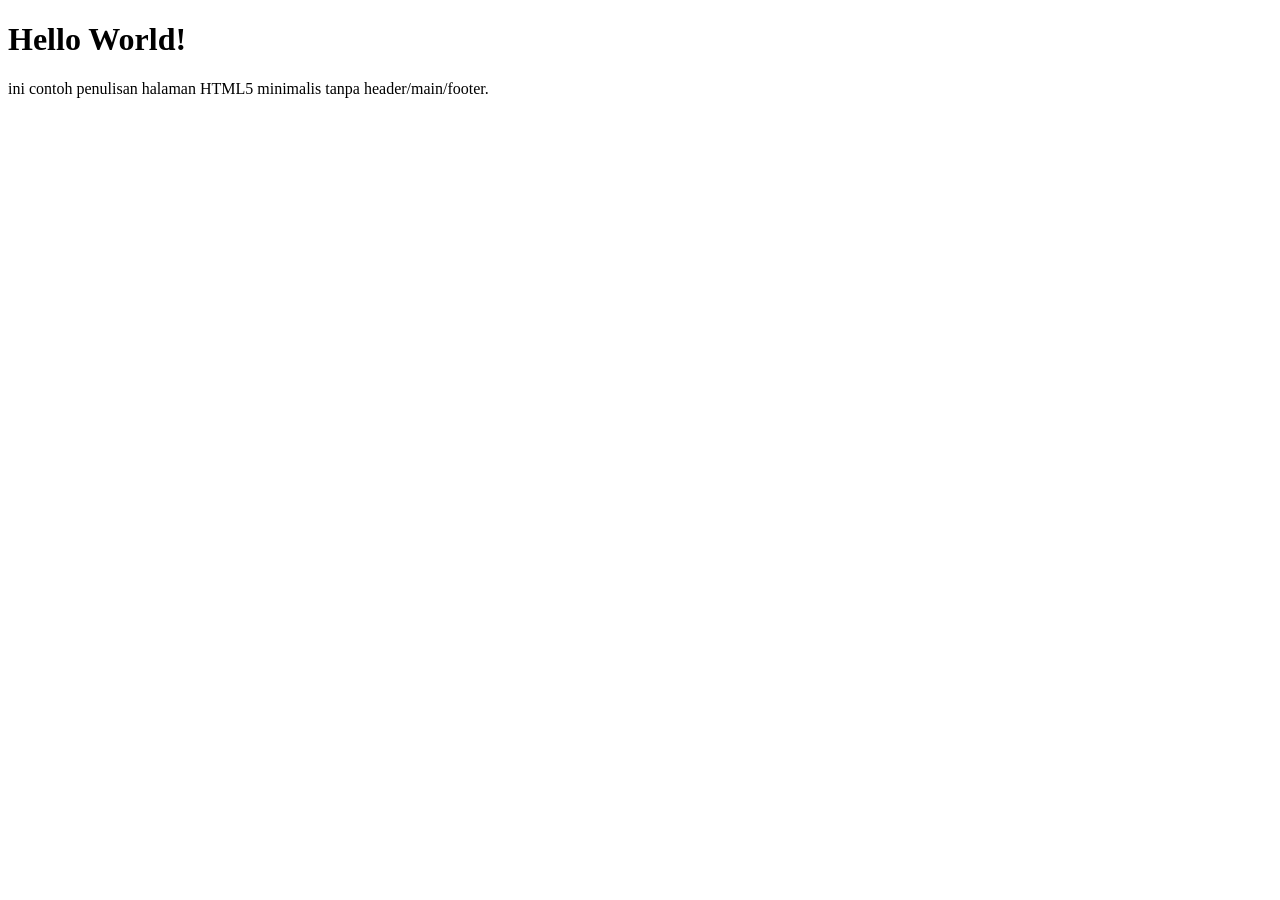
<file: index.html>
<!DOCTYPE html>
<html lang="id">
<head>
  <meta charset="UTF-8">
  <title>Dasar HTML5</title>
</head>
<body>
  <h1>Hello World!</h1>
  <p>ini contoh penulisan halaman HTML5 minimalis tanpa header/main/footer.</p>
</body>
</html>
</file>
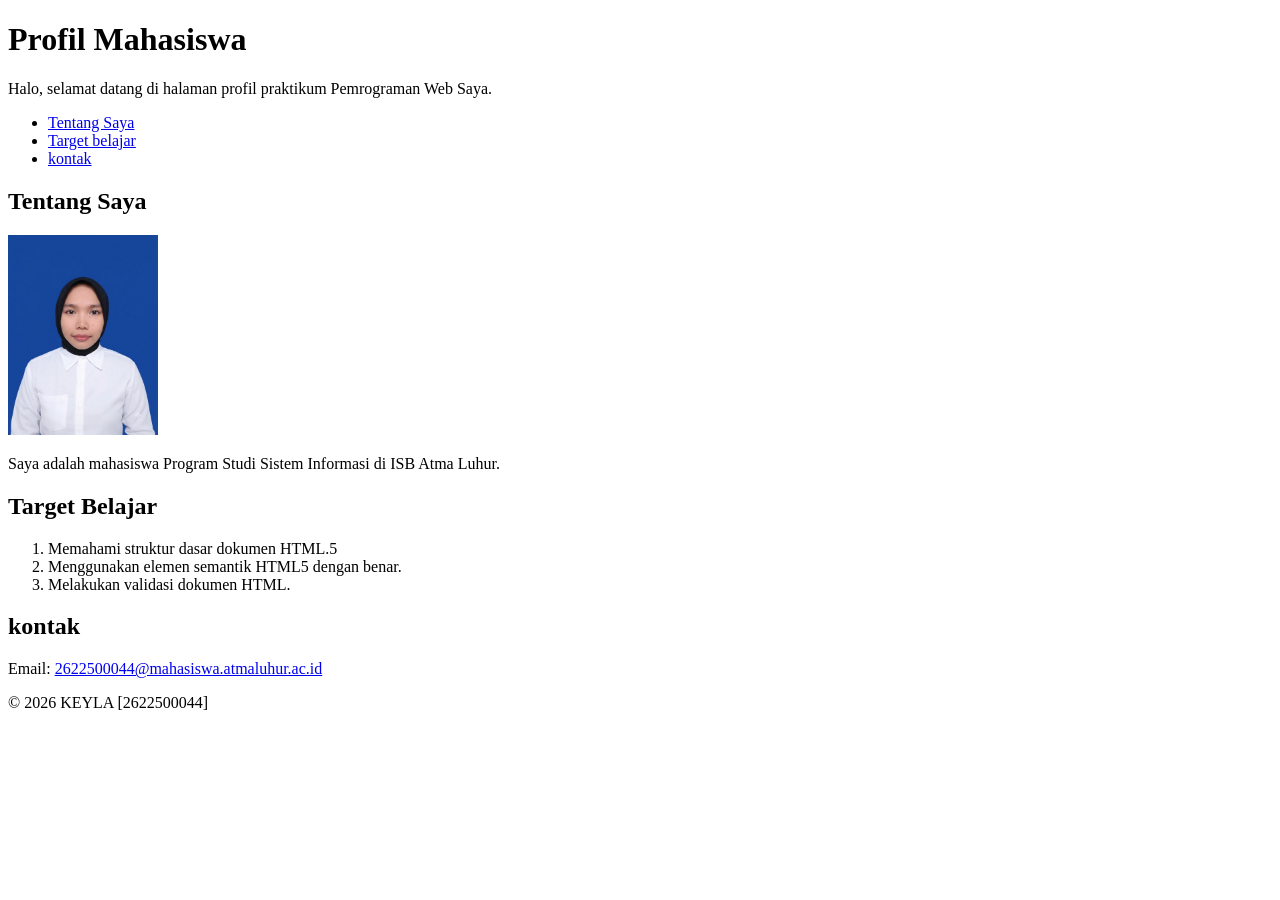
<file: pertemuan-02/index.html>
<!DOCTYPE html>
<html lang="id">
<head>
    <meta charset="UTF-8">
    <meta name="Viewport" content="width=device-with, initial-scale=1.0">
    <title>Profil Mahasiswa</title>
</head>
<body>

    <header>
        <h1>Profil Mahasiswa</h1>
        <p>Halo, selamat datang di halaman profil praktikum Pemrograman Web Saya.</p>
        <nav>
            <ul>
                <li><a href="#tentang">Tentang Saya</a></li>
                <li><a href="#target">Target belajar</a></li>
                <li><a href="#kontak">kontak</a></li>
            </ul>
        </nav>
    </header>

    <main>
        <section id="tentang">
            <h2>Tentang Saya</h2>
            <img src="img/foto-profil.jpg" alt="Foto Profil Mahasiswa" width="150">
            <p>Saya adalah mahasiswa Program Studi Sistem Informasi di ISB Atma Luhur.</p>
        </section>

        <section id="target">
            <h2>Target Belajar</h2>
            <ol>
                <li>Memahami struktur dasar dokumen HTML.5</li>
                <li>Menggunakan elemen semantik HTML5 dengan benar.</li>
                <li>Melakukan validasi dokumen HTML.</li>
            </ol>
        </section>

        <section id="kontak">
            <h2>kontak</h2>
            <p>Email: <a href="mailto:2622500044@mahasiswa.atmaluhur.ac.id">2622500044@mahasiswa.atmaluhur.ac.id</a></p>
        </section>
    </main>

    <footer>
        <p>&copy; 2026 KEYLA [2622500044]</p>
    </footer>

</body>
</html>
</file>
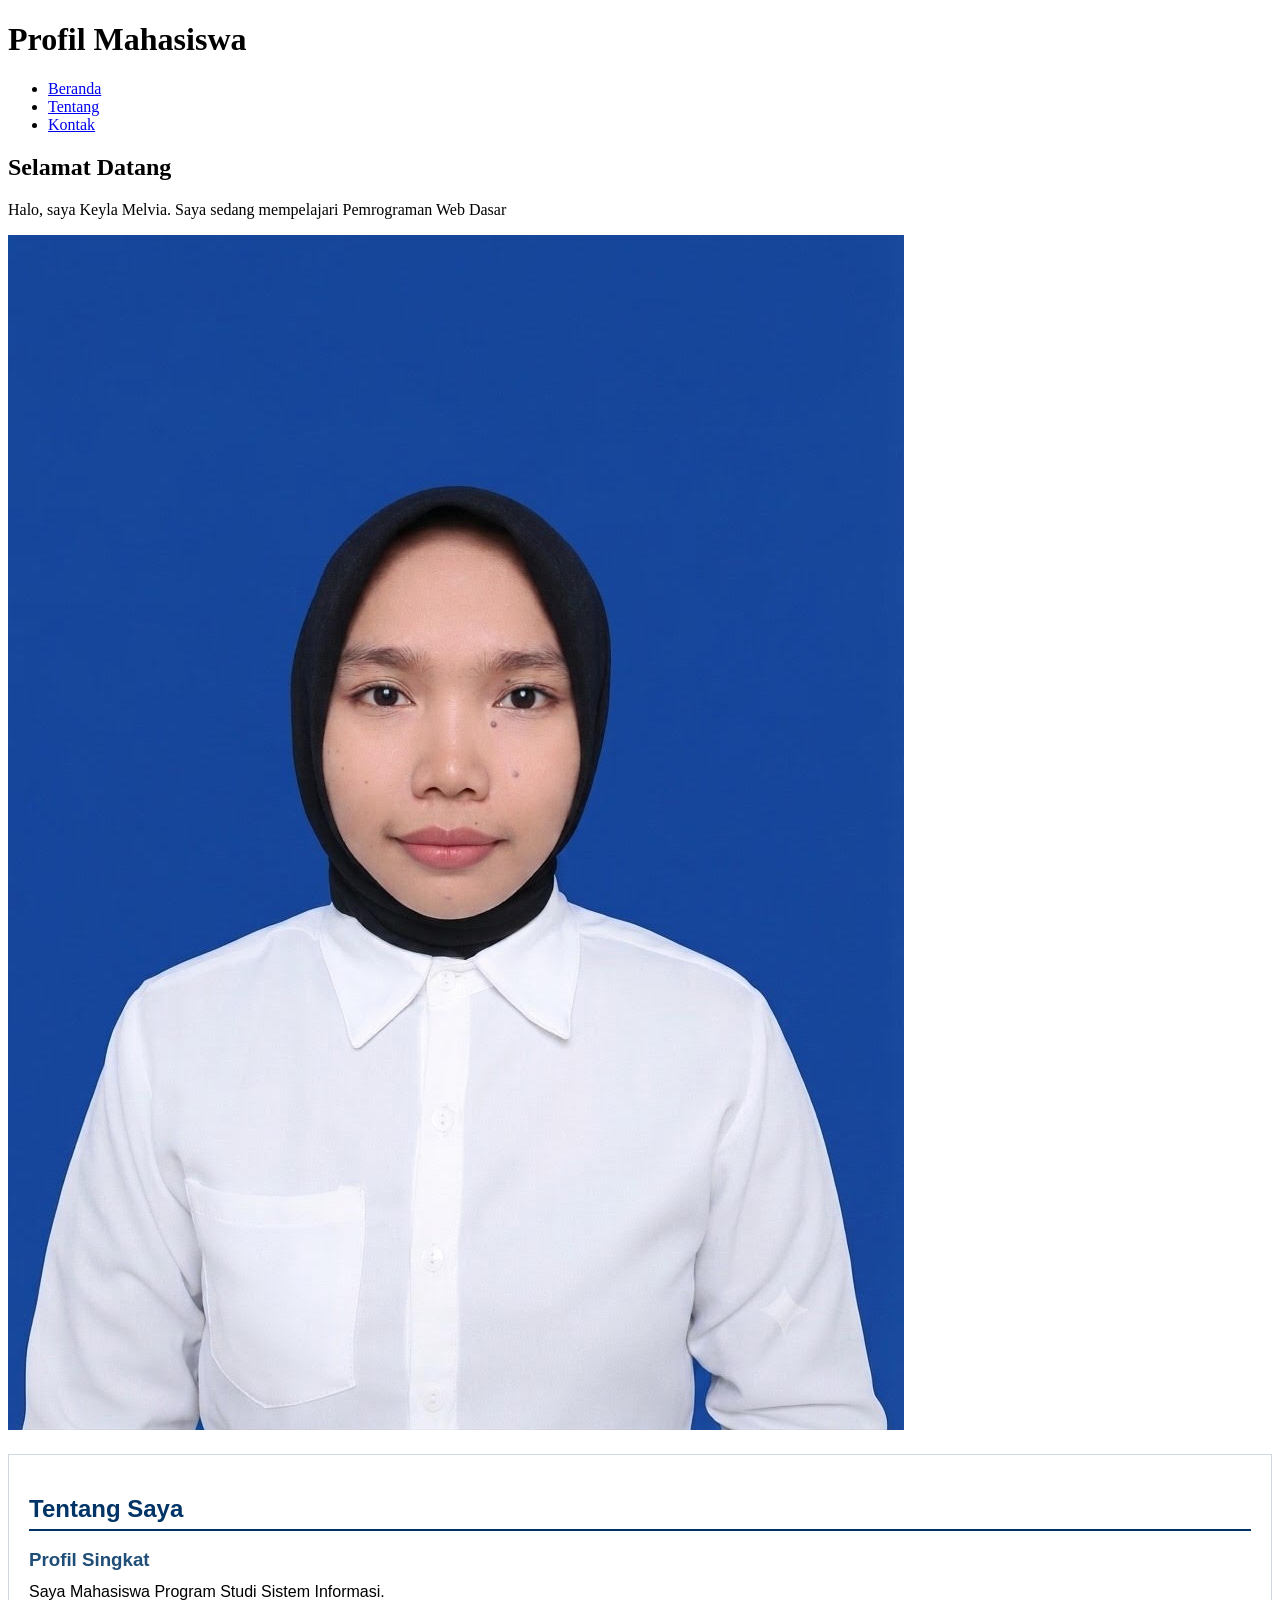
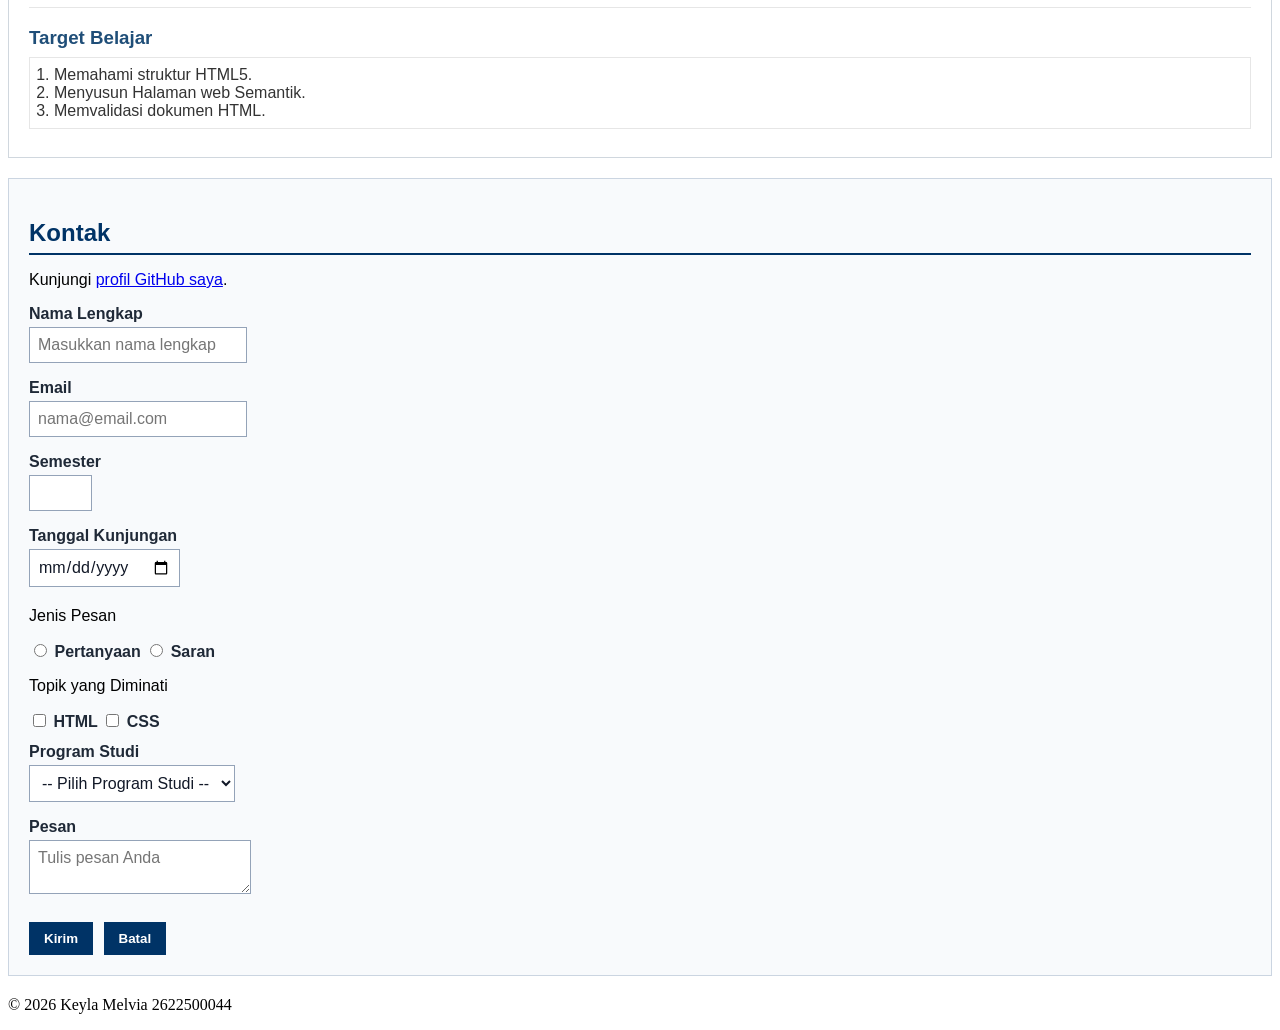
<file: pertemuan-03/index.html>
<!doctype html>
<html lang="id">
  <head>
    <meta charset="UTF-8" />
    <meta name="viewport" content="width=device-width, initial-scale=1.0" />
    <title>Profil Mahasiswa</title>
    <style>
      #about {
        background-color: #ffffff;
        border: 1px solid #d0d7de;
        padding: 20px;
        margin: 20px 0;
        font-family: Arial, sans-serif;
      }
      #about h2 {
        color: #003366;
        border-bottom: 2px solid #003366;
        padding-bottom: 6px;
        margin-bottom: 16px;
      }
      #about h3 {
        color: #1f4e78;
        margin-bottom: 6px;
      }
      #about p {
        margin: 6px 0;
        padding: 6px 0;
        border-bottom: 1px solid #e6e6e6;
      }
      #about ol {
        color: #333333;
        margin: 8px 0;
        padding: 8px 24px;
        border: 1px solid #e6e6e6;
      }

      #contact {
        background-color: #f8fafc;
        border: 1px solid #cbd5e1;
        padding: 20px;
        margin: 20px 0;
        font-family: Arial, sans-serif;
      }
      #contact h2 {
        color: #003366;
        border-bottom: 2px solid #003366;
        padding-bottom: 6px;
        margin-bottom: 16px;
      }
      .form-group {
        margin: 12px 0;
      }
      #contact label {
        color: #1f2937;
        font-weight: bold;
      }
      .input-form {
        background-color: #ffffff;
        color: #111827;
        font-family: Arial, sans-serif;
        font-size: 16px;
        padding: 8px;
        margin: 4px 0;
        border: 1px solid #94a3b8;
      }
      #contact button {
        background-color: #003366;
        color: #ffffff;
        font-weight: bold;
        padding: 8px 14px;
        margin: 8px 6px 0 0;
        border: 1px solid #003366;
      }
    </style>
  </head>
  <body>
    <header>
      <h1>Profil Mahasiswa</h1>
      <nav>
        <ul>
          <li><a href="#Home">Beranda</a></li>
          <li><a href="#about">Tentang</a></li>
          <li><a href="#Contact">Kontak</a></li>
        </ul>
      </nav>
    </header>
    <main>
      <section id="home">
        <h2>Selamat Datang</h2>
        <p>Halo, saya Keyla Melvia. Saya sedang mempelajari Pemrograman Web Dasar</p>
        <img src="img/foto-profil.jpg" alt="Foto Profil" />
      </section>

      <section id="about">
        <h2>Tentang Saya</h2>
        <article>
          <h3>Profil Singkat</h3>
          <p>Saya Mahasiswa Program Studi Sistem Informasi.</p>

          <h3>Target Belajar</h3>
          <ol>
            <li>Memahami struktur HTML5.</li>
            <li>Menyusun Halaman web Semantik.</li>
            <li>Memvalidasi dokumen HTML.</li>
          </ol>
        </article>
      </section>

      <section id="contact">
        <h2>Kontak</h2>
        <p>
          Kunjungi <a href="https://github.com/2622500044keyla">profil GitHub saya</a>.
        </p>
        <form action="index.html" method="get">
          <div class="form-group">
            <label for="nama">Nama Lengkap</label><br />
            <input
              class="input-form"
              type="text"
              id="nama"
              name="nama"
              placeholder="Masukkan nama lengkap"
              minlength="3"
              maxlength="50"
              required
            />
          </div>
          <div class="form-group">
            <label for="email">Email</label><br />
            <input
              class="input-form"
              type="email"
              id="email"
              name="email"
              placeholder="nama@email.com"
              required
            />
          </div>
          <div class="form-group">
            <label for="semester">Semester</label><br />
            <input
              class="input-form"
              type="number"
              id="semester"
              name="semester"
              min="1"
              max="14"
              required
            />
          </div>
          <div class="form-group">
            <label for="tanggal">Tanggal Kunjungan</label><br />
            <input
              class="input-form"
              type="date"
              id="tanggal"
              name="tanggal"
              required
            />
          </div>
          <div class="form-group">
            <p>Jenis Pesan</p>
            <input
              type="radio"
              id="pertanyaan"
              name="jenis_pesan"
              value="pertanyaan"
              required
            />
            <label for="pertanyaan">Pertanyaan</label>
            <input type="radio" id="saran" name="jenis_pesan" value="saran" />
            <label for="saran">Saran</label>
          </div>
          <div class="form-group">
            <p>Topik yang Diminati</p>
            <input type="checkbox" id="minat-html" name="minat" value="HTML" />
            <label for="minat-html">HTML</label>
            <input type="checkbox" id="minat-css" name="minat" value="CSS" />
            <label for="minat-css">CSS</label>
          </div>
          <div class="form-group">
            <label for="prodi">Program Studi</label><br />
            <select class="input-form" id="prodi" name="prodi" required>
              <option value="">-- Pilih Program Studi --</option>
              <option value="SI">Sistem Informasi</option>
              <option value="TI">Teknik Informatika</option>
            </select>
          </div>
          <div class="form-group">
            <label for="pesan">Pesan</label><br />
            <textarea
              class="input-form"
              id="pesan"
              name="pesan"
              maxlength="300"
              placeholder="Tulis pesan Anda"
              required
            ></textarea>
          </div>
          <button type="submit">Kirim</button>
          <button type="reset">Batal</button>
        </form>
      </section>
    </main>
    <footer>
      <p>&copy; 2026 Keyla Melvia 2622500044</p>
    </footer>
  </body>
</html>
</file>
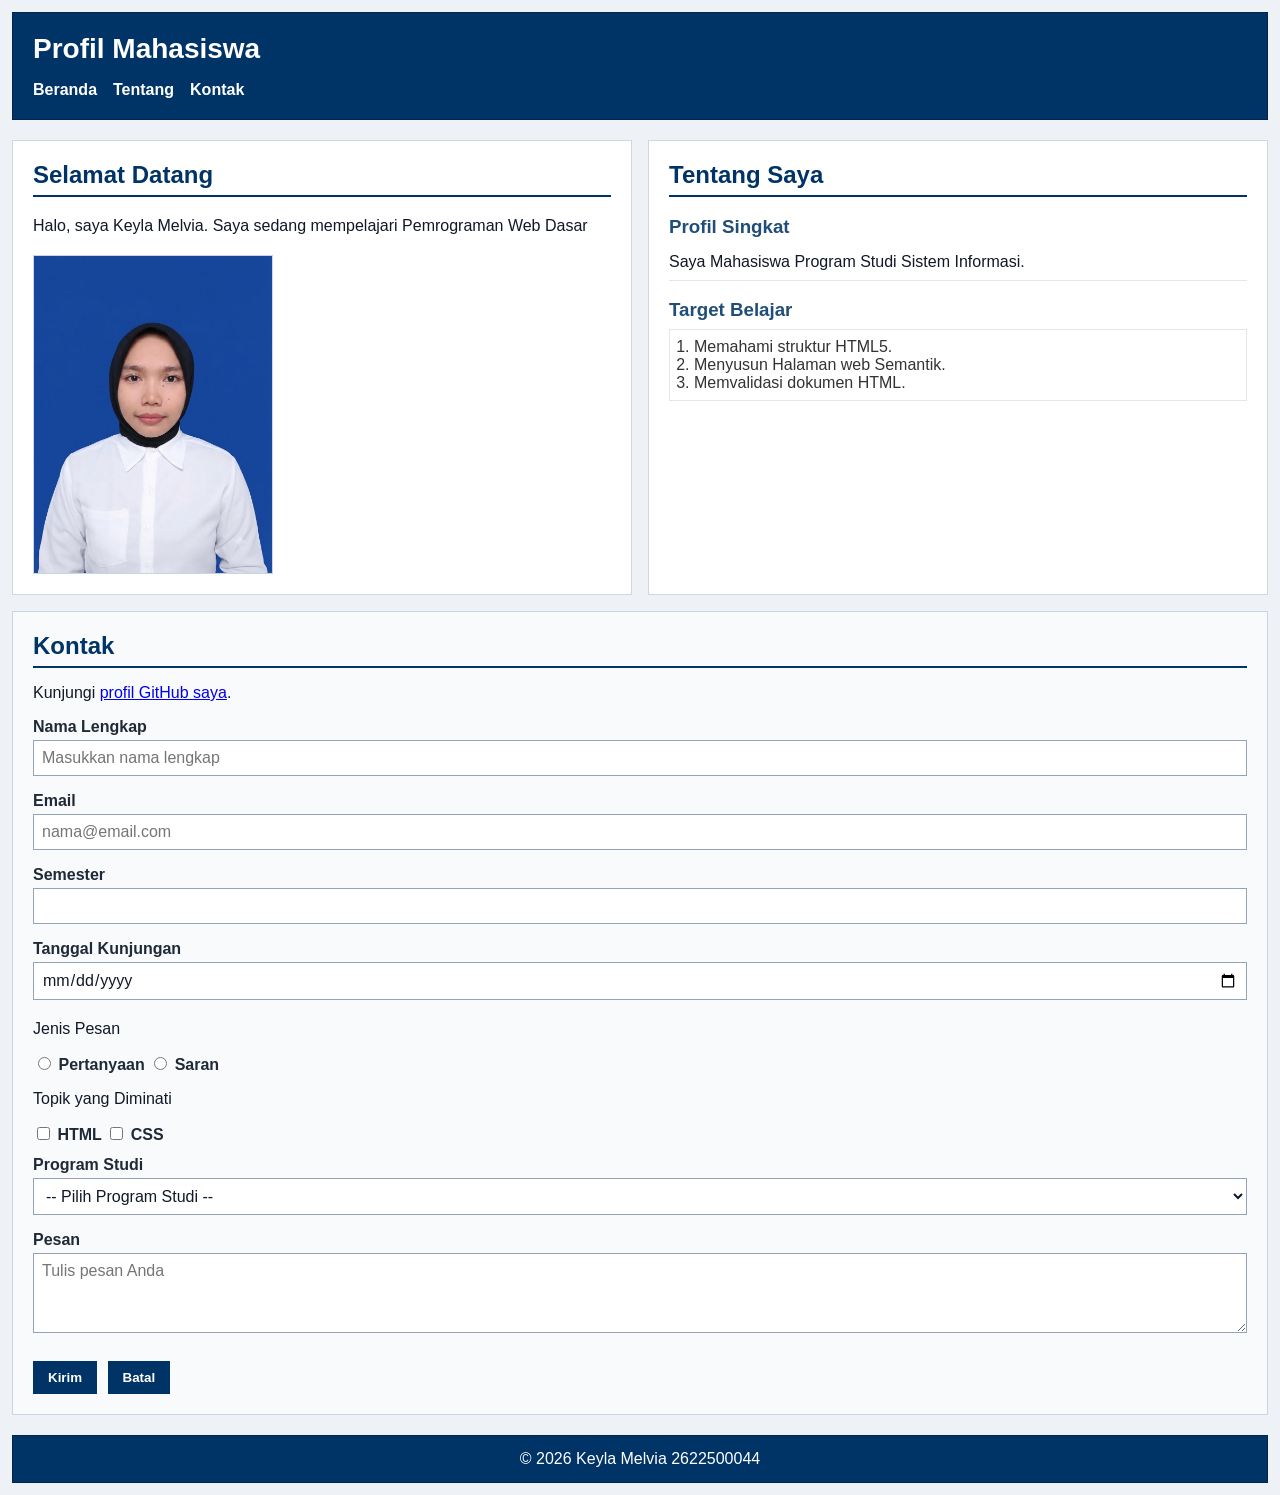
<file: pertemuan-04/index.html>
<!doctype html>
<html lang="id">
  <head>
    <meta charset="UTF-8" />
    <meta name="viewport" content="width=device-width, initial-scale=1.0" />
    <title>Profil Mahasiswa</title>
    <link rel="stylesheet" href="style.css" />
  </head>
  <body>
    <header>
      <h1>Profil Mahasiswa</h1>
      <nav>
        <ul>
          <li><a href="#Home">Beranda</a></li>
          <li><a href="#about">Tentang</a></li>
          <li><a href="#Contact">Kontak</a></li>
        </ul>
      </nav>
    </header>
    <main>
      <section id="home">
        <h2>Selamat Datang</h2>
        <p>Halo, saya Keyla Melvia. Saya sedang mempelajari Pemrograman Web Dasar</p>
        <img src="img/foto-profil.jpg" alt="Foto Profil" />
      </section>

      <section id="about">
        <h2>Tentang Saya</h2>
        <article>
          <h3>Profil Singkat</h3>
          <p>Saya Mahasiswa Program Studi Sistem Informasi.</p>

          <h3>Target Belajar</h3>
          <ol>
            <li>Memahami struktur HTML5.</li>
            <li>Menyusun Halaman web Semantik.</li>
            <li>Memvalidasi dokumen HTML.</li>
          </ol>
        </article>
      </section>

      <section id="contact">
        <h2>Kontak</h2>
        <p>
          Kunjungi <a href="https://github.com/2622500044keyla">profil GitHub saya</a>.
        </p>
        <form action="index.html" method="get">
          <div class="form-group">
            <label for="nama">Nama Lengkap</label><br />
            <input
              class="input-form"
              type="text"
              id="nama"
              name="nama"
              placeholder="Masukkan nama lengkap"
              minlength="3"
              maxlength="50"
              required
            />
          </div>
          <div class="form-group">
            <label for="email">Email</label><br />
            <input
              class="input-form"
              type="email"
              id="email"
              name="email"
              placeholder="nama@email.com"
              required
            />
          </div>
          <div class="form-group">
            <label for="semester">Semester</label><br />
            <input
              class="input-form"
              type="number"
              id="semester"
              name="semester"
              min="1"
              max="14"
              required
            />
          </div>
          <div class="form-group">
            <label for="tanggal">Tanggal Kunjungan</label><br />
            <input
              class="input-form"
              type="date"
              id="tanggal"
              name="tanggal"
              required
            />
          </div>
          <div class="form-group">
            <p>Jenis Pesan</p>
            <input
              type="radio"
              id="pertanyaan"
              name="jenis_pesan"
              value="pertanyaan"
              required
            />
            <label for="pertanyaan">Pertanyaan</label>
            <input type="radio" id="saran" name="jenis_pesan" value="saran" />
            <label for="saran">Saran</label>
          </div>
          <div class="form-group">
            <p>Topik yang Diminati</p>
            <input type="checkbox" id="minat-html" name="minat" value="HTML" />
            <label for="minat-html">HTML</label>
            <input type="checkbox" id="minat-css" name="minat" value="CSS" />
            <label for="minat-css">CSS</label>
          </div>
          <div class="form-group">
            <label for="prodi">Program Studi</label><br />
            <select class="input-form" id="prodi" name="prodi" required>
              <option value="">-- Pilih Program Studi --</option>
              <option value="SI">Sistem Informasi</option>
              <option value="TI">Teknik Informatika</option>
            </select>
          </div>
          <div class="form-group">
            <label for="pesan">Pesan</label><br />
            <textarea
              class="input-form"
              id="pesan"
              name="pesan"
              maxlength="300"
              placeholder="Tulis pesan Anda"
              required
            ></textarea>
          </div>
          <button type="submit">Kirim</button>
          <button type="reset">Batal</button>
        </form>
      </section>
    </main>
    <footer>
      <p>&copy; 2026 Keyla Melvia 2622500044</p>
    </footer>
  </body>
</html>
</file>
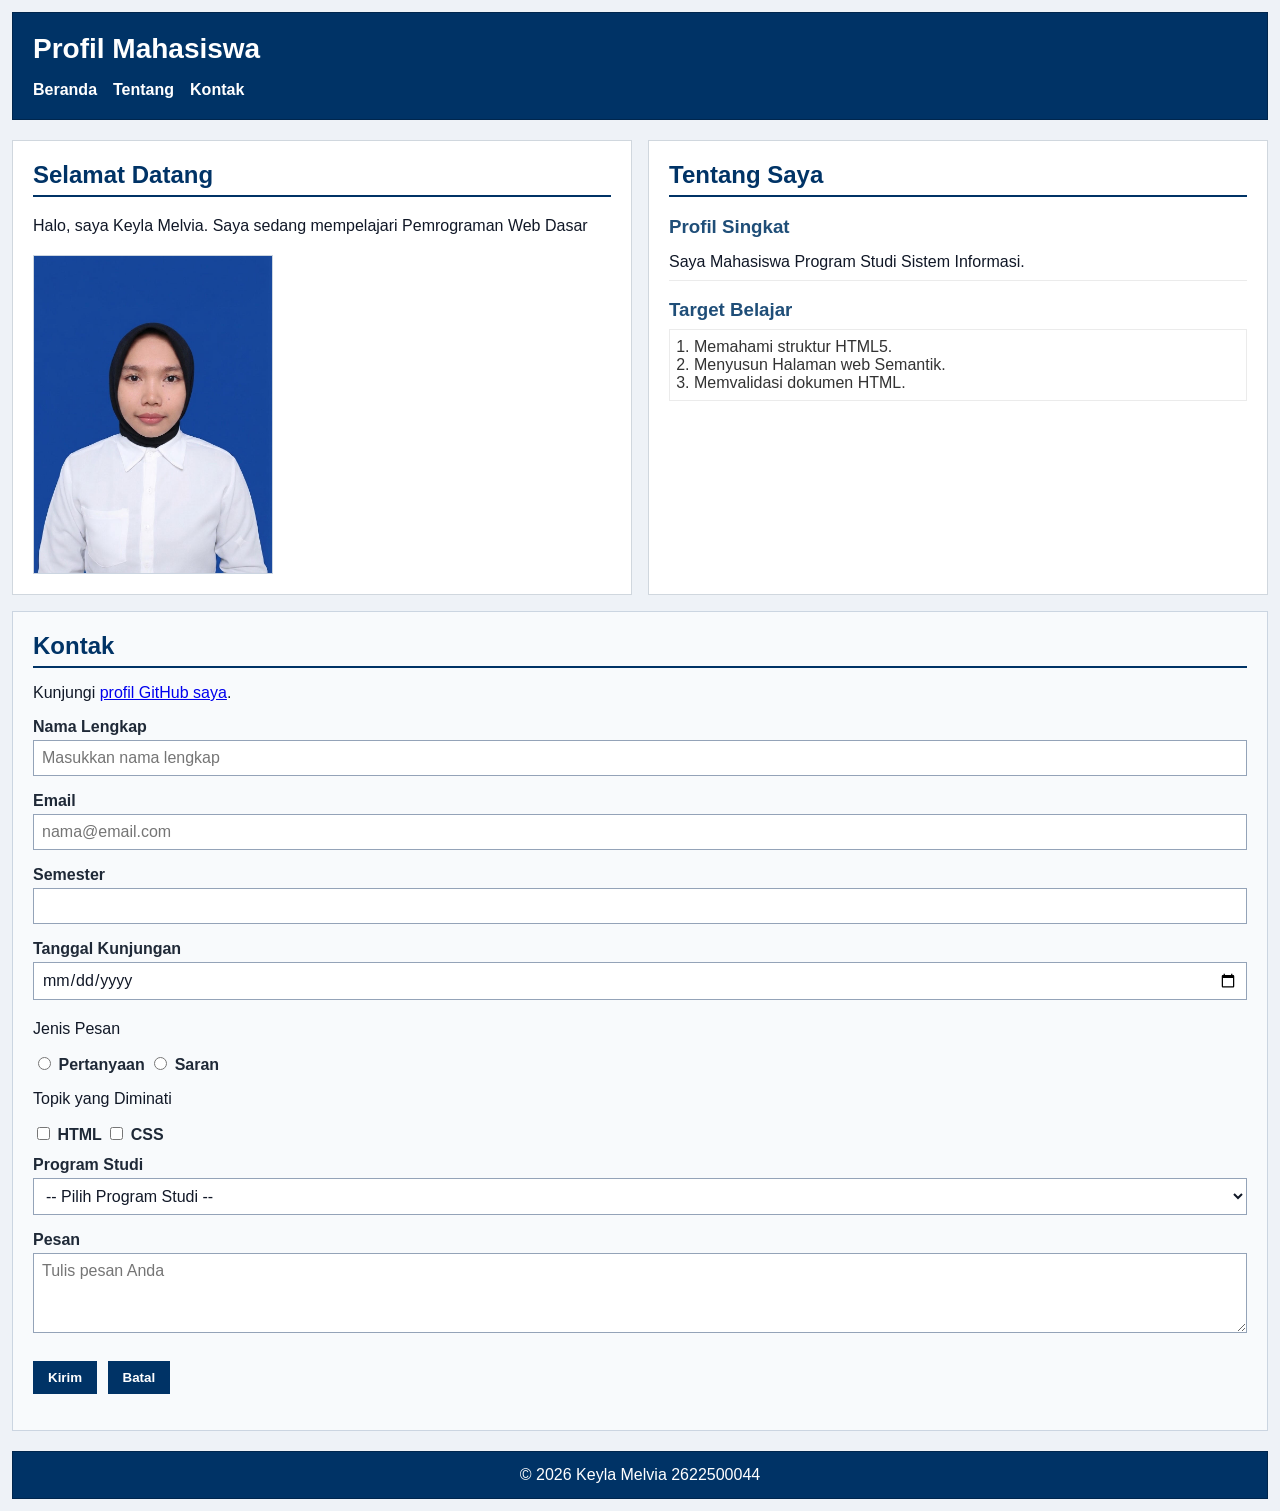
<file: pertemuan-05/index.html>
<!doctype html>
<html lang="id">
  <head>
    <meta charset="UTF-8" />
    <meta name="viewport" content="width=device-width, initial-scale=1.0" />
    <title>Profil Mahasiswa</title>
    <link rel="stylesheet" href="style.css" />
  </head>
  <body>
    <header>
      <div class="header-top">
      <h1>Profil Mahasiswa</h1>
      <button
         class="nav-toggle"
         id="navToggle"
         type="button"
         aria-label="buka navigasi"
         aria-controls="navMenu"
         aria-expanded="false"
      >
        &#97776;
      </button>
    </div>
      <nav>
        <ul id="navMenu">
          <li><a href="#Home">Beranda</a></li>
          <li><a href="#about">Tentang</a></li>
          <li><a href="#Contact">Kontak</a></li>
        </ul>
      </nav>
    </header>

    <main>
      <section id="home">
        <h2>Selamat Datang</h2>
        <p>Halo, saya Keyla Melvia. Saya sedang mempelajari Pemrograman Web Dasar</p>
        <img src="img/foto-profil.jpg" alt="Foto Profil" />
      </section>

      <section id="about">
        <h2>Tentang Saya</h2>
        <article>
          <h3>Profil Singkat</h3>
          <p>Saya Mahasiswa Program Studi Sistem Informasi.</p>

          <h3>Target Belajar</h3>
          <ol>
            <li>Memahami struktur HTML5.</li>
            <li>Menyusun Halaman web Semantik.</li>
            <li>Memvalidasi dokumen HTML.</li>
          </ol>
        </article>
      </section>

      <section id="contact">
        <h2>Kontak</h2>
        <p>Kunjungi <a href="https://github.com/2622500044keyla">profil GitHub saya</a>.</p>
        
        <form id="contactForm" action="index.html" method="get" novalidate>
          <div class="form-group">
            <label for="nama">Nama Lengkap</label><br />
            <input
              class="input-form"
              type="text"
              id="nama"
              name="nama"
              placeholder="Masukkan nama lengkap"
              minlength="3"
              maxlength="50"
              required
            />
          </div>
          <div class="form-group">
            <label for="email">Email</label><br />
            <input
              class="input-form"
              type="email"
              id="email"
              name="email"
              placeholder="nama@email.com"
              required
            />
          </div>
          <div class="form-group">
            <label for="semester">Semester</label><br />
            <input
              class="input-form"
              type="number"
              id="semester"
              name="semester"
              min="1"
              max="14"
              required
            />
          </div>
          <div class="form-group">
            <label for="tanggal">Tanggal Kunjungan</label><br />
            <input
              class="input-form"
              type="date"
              id="tanggal"
              name="tanggal"
              required
            />
          </div>
          <div class="form-group">
            <p>Jenis Pesan</p>
            <input
              type="radio"
              id="pertanyaan"
              name="jenis_pesan"
              value="pertanyaan"
              required
            />
            <label for="pertanyaan">Pertanyaan</label>
            <input type="radio" id="saran" name="jenis_pesan" value="saran" />
            <label for="saran">Saran</label>
          </div>
          <div class="form-group">
            <p>Topik yang Diminati</p>
            <input type="checkbox" id="minat-html" name="minat" value="HTML" />
            <label for="minat-html">HTML</label>
            <input type="checkbox" id="minat-css" name="minat" value="CSS" />
            <label for="minat-css">CSS</label>
          </div>
          <div class="form-group">
            <label for="prodi">Program Studi</label><br />
            <select class="input-form" id="prodi" name="prodi" required>
              <option value="">-- Pilih Program Studi --</option>
              <option value="SI">Sistem Informasi</option>
              <option value="TI">Teknik Informatika</option>
            </select>
          </div>
          <div class="form-group">
            <label for="pesan">Pesan</label><br />
            <textarea
              class="input-form"
              id="pesan"
              name="pesan"
              maxlength="300"
              placeholder="Tulis pesan Anda"
              required
            ></textarea>
          </div>
          <button type="submit">Kirim</button>
          <button type="reset">Batal</button>

          <p id="formFeedback"></p> 
        </form>
      </section>
    </main>

    <footer>
      <p>&copy; 2026 Keyla Melvia 2622500044</p>
    </footer>

    <script src="script.js"></script> 
  </body>
</html>
</file>
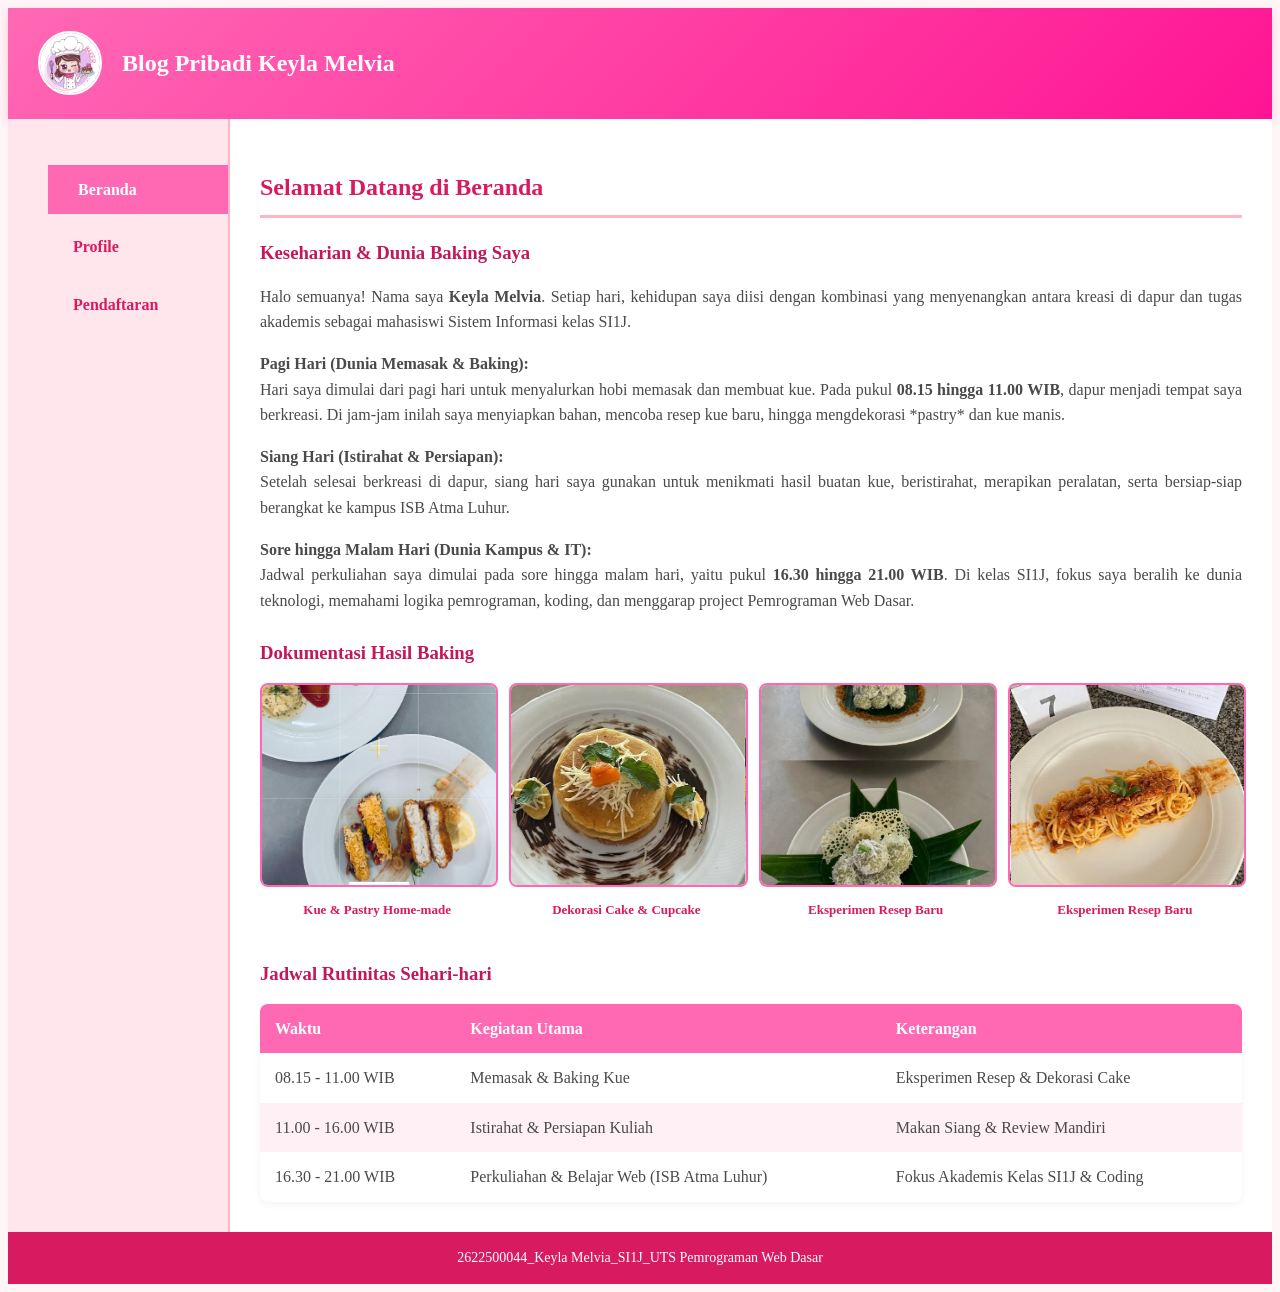
<file: pertemuan-08/index.html>
<!DOCTYPE html>
<html lang="id">
<head>
    <meta charset="UTF-8">
    <meta name="viewport" content="width=device-width, initial-scale=1.0">
    <title>Blog Pribadi - Keyla Melvia</title>
    <link rel="stylesheet" href="style.css">
</head>
<body>

    <header>
        <img src="assets/logo.jpg" alt="Logo Web" class="logo">
        <h1>Blog Pribadi Keyla Melvia</h1>
    </header>

    <div class="main-wrapper">
        <nav class="sidebar">
            <ul>
                <li><a href="#" class="menu-link active" onclick="tampilHalaman(event, 'beranda')">Beranda</a></li>
                <li><a href="#" class="menu-link" onclick="tampilHalaman(event, 'profile')">Profile</a></li>
                <li><a href="#" class="menu-link" onclick="tampilHalaman(event, 'pendaftaran')">Pendaftaran</a></li>
            </ul>
        </nav>

        <main class="content-area">
            
            <section id="beranda" class="section-content active">
                <h2>Selamat Datang di Beranda</h2>
                
                <h3>Keseharian & Dunia Baking Saya</h3>
                
                <p class="intro-text">
                    Halo semuanya! Nama saya <strong>Keyla Melvia</strong>. Setiap hari, kehidupan saya diisi dengan kombinasi yang menyenangkan antara kreasi di dapur dan tugas akademis sebagai mahasiswi Sistem Informasi kelas SI1J.
                </p>

                <p class="intro-text">
                    <strong>Pagi Hari (Dunia Memasak & Baking):</strong><br>
                    Hari saya dimulai dari pagi hari untuk menyalurkan hobi memasak dan membuat kue. Pada pukul <strong>08.15 hingga 11.00 WIB</strong>, dapur menjadi tempat saya berkreasi. Di jam-jam inilah saya menyiapkan bahan, mencoba resep kue baru, hingga mengdekorasi *pastry* dan kue manis.
                </p>

                <p class="intro-text">
                    <strong>Siang Hari (Istirahat & Persiapan):</strong><br>
                    Setelah selesai berkreasi di dapur, siang hari saya gunakan untuk menikmati hasil buatan kue, beristirahat, merapikan peralatan, serta bersiap-siap berangkat ke kampus ISB Atma Luhur.
                </p>

                <p class="intro-text">
                    <strong>Sore hingga Malam Hari (Dunia Kampus & IT):</strong><br>
                    Jadwal perkuliahan saya dimulai pada sore hingga malam hari, yaitu pukul <strong>16.30 hingga 21.00 WIB</strong>. Di kelas SI1J, fokus saya beralih ke dunia teknologi, memahami logika pemrograman, koding, dan menggarap project Pemrograman Web Dasar.
                </p>

                <h3 style="margin-top: 25px;">Dokumentasi Hasil Baking </h3>
                
                <div class="media-box" style="display: flex; gap: 15px; flex-wrap: wrap; margin-top: 15px;">
                    
                    <div style="flex: 1; min-width: 200px;">
                        <img src="assets/hobi1.jpg" alt="Membuat Kue 1" class="img-hobi" style="width: 100%; height: 200px; object-fit: cover; border-radius: 8px; border: 2px solid #ff69b4;">
                        <p style="text-align: center; font-size: 13px; margin-top: 5px; font-weight: bold; color: #d81b60;">Kue & Pastry Home-made</p>
                    </div>
                    
                    <div style="flex: 1; min-width: 200px;">
                        <img src="assets/hobi2.jpg" alt="Membuat Kue 2" class="img-hobi" style="width: 100%; height: 200px; object-fit: cover; border-radius: 8px; border: 2px solid #ff69b4;">
                        <p style="text-align: center; font-size: 13px; margin-top: 5px; font-weight: bold; color: #d81b60;">Dekorasi Cake & Cupcake</p>
                    </div>

                    <div style="flex: 1; min-width: 200px;">
                        <img src="assets/hobi3.jpg" alt="Membuat Kue 3" class="img-hobi" style="width: 100%; height: 200px; object-fit: cover; border-radius: 8px; border: 2px solid #ff69b4;">
                        <p style="text-align: center; font-size: 13px; margin-top: 5px; font-weight: bold; color: #d81b60;">Eksperimen Resep Baru</p>
                    </div>

                    <div style="flex: 1; min-width: 200px;">
                        <img src="assets/hobi4.jpg" alt="Membuat Kue 3" class="img-hobi" style="width: 100%; height: 200px; object-fit: cover; border-radius: 8px; border: 2px solid #ff69b4;">
                        <p style="text-align: center; font-size: 13px; margin-top: 5px; font-weight: bold; color: #d81b60;">Eksperimen Resep Baru</p>
                    </div>

               
                </div>

                <h3 style="margin-top: 25px;">Jadwal Rutinitas Sehari-hari</h3>
                <table>
                    <thead>
                        <tr>
                            <th>Waktu</th>
                            <th>Kegiatan Utama</th>
                            <th>Keterangan</th>
                        </tr>
                    </thead>
                    <tbody>
                        <tr>
                            <td>08.15 - 11.00 WIB</td>
                            <td>Memasak & Baking Kue</td>
                            <td>Eksperimen Resep & Dekorasi Cake</td>
                        </tr>
                        <tr>
                            <td>11.00 - 16.00 WIB</td>
                            <td>Istirahat & Persiapan Kuliah</td>
                            <td>Makan Siang & Review Mandiri</td>
                        </tr>
                        <tr>
                            <td>16.30 - 21.00 WIB</td>
                            <td>Perkuliahan & Belajar Web (ISB Atma Luhur)</td>
                            <td>Fokus Akademis Kelas SI1J & Coding</td>
                        </tr>
                    </tbody>
                </table>
            </section>

            <section id="profile" class="section-content">
                <h2>Profil Diri</h2>
                <div class="profile-card">
                    <img src="assets/foto-profil.jpg" alt="Foto Keyla Melvia" class="img-profile">
                    <div class="profile-detail">
                        <p><strong>Nama Lengkap:</strong> Keyla Melvia</p>
                        <p><strong>NIM:</strong> 2622500044</p>
                        <p><strong>Kelompok / Kelas:</strong> SI1J</p>
                        <p><strong>Program Studi:</strong> Sistem Informasi</p>
                        <p><strong>Hobi:</strong> Memasak & Making Cakes (Baking)</p>
                        <p><strong>GitHub:</strong> <a href="https://github.com/2622500044keyla/2622500044-PWD-SI1J-26271O" target="_blank" class="github-link">Lihat Repository GitHub</a></p>
                    </div>
                </div>
            </section>

            <section id="pendaftaran" class="section-content">
                <h2>Formulir Pendaftaran Workshop Baking Keyla</h2>
                <p style="margin-bottom: 15px;">Ingin belajar membuat kue bersama saya? Silakan isi formulir pendaftaran di bawah ini:</p>

                <form id="formPendaftaran" onsubmit="submitForm(event)">
                    <div class="form-group">
                        <label for="nama">Nama Lengkap:</label>
                        <input type="text" id="nama" placeholder="Masukkan nama Anda..." required>
                    </div>
                    <div class="form-group">
                        <label for="email">Email Aktif:</label>
                        <input type="email" id="email" placeholder="Masukkan email..." required>
                    </div>
                    <div class="form-group">
                        <label for="kategori">Pilihan Class Baking:</label>
                        <select id="kategori">
                            <option value="Cake & Cupcake Decoration">Cake & Cupcake Decoration</option>
                            <option value="Pastry & Bakery Basics">Pastry & Bakery Basics</option>
                            <option value="Traditional Indonesian Cookies">Traditional Indonesian Cookies</option>
                        </select>
                    </div>
                    <button type="submit" class="btn-submit">Kirim Pendaftaran</button>
                </form>

                <div style="margin-top: 35px;">
                    <h3>Daftar Peserta yang Sudah Mendaftar</h3>
                    <table>
                        <thead>
                            <tr>
                                <th>No</th>
                                <th>Nama Lengkap</th>
                                <th>Email</th>
                                <th>Pilihan Class</th>
                            </tr>
                        </thead>
                        <tbody id="bodyTabelPendaftar">
                            <tr id="rowKosong">
                                <td colspan="4" style="text-align: center; color: #888;">Belum ada pendaftar baru.</td>
                            </tr>
                        </tbody>
                    </table>
                </div>
            </section>

        </main>
    </div>

    <footer>
        2622500044_Keyla Melvia_SI1J_UTS Pemrograman Web Dasar
    </footer>

    <script src="script.js"></script>
</body>
</html>
</file>
<file: pertemuan-04/style.css>
* {
  box-sizing: border-box;
}

body {
  margin: 0;
  padding: 12px;
  font-family: Arial, sans-serif;
  color: #111827;
  background-color: #eef2f7;
}

/* Header */
header {
  background-color: #003366;
  color: #ffffff;
  padding: 20px;
  margin-bottom: 20px;
  border: 1px solid #00264d;
}

header h1 {
  margin: 0 0 16px;
  font-size: 28px;
}

nav ul {
  display: flex;
  flex-direction: column;
  justify-content: flex-start;
  align-items: flex-start;
  gap: 8px;
  margin: 0;
  padding: 0;
  list-style: none;
}

nav a {
  color: #ffffff;
  font-weight: bold;
  text-decoration: none;
}

main {
display: grid;
grid-template-columns: 1fr;
gap: 16px;
}

section {
  width: 100%;
}

#home {
  background-color: #ffffff;
  border: 1px solid #d0d7de;
  padding: 20px;
  margin: 0;
}

#home h2 {
  color: #003366;
  border-bottom: 2px solid #003366;
  padding-bottom: 6px;
  margin-top: 0;
  margin-bottom: 16px;
}

#home p {
  line-height: 1.6;
  margin: 0 0 16px;
}

#home img {
  display: block;
  width: 240px;
  max-width: 100%;
  height: auto;
  border: 1px solid #cbd5e1;
}

#about {
  background-color: #ffffff;
  border: 1px solid #d0d7de;
  padding: 20px;
  margin: 0;
  font-family: Arial, sans-serif;
}

#about h2 {
  color: #003366;
  border-bottom: 2px solid #003366;
  padding-bottom: 6px;
  margin-top: 0;
  margin-bottom: 16px;
}

#about h3 {
  color: #1f4e78;
  margin-bottom: 6px;
}

#about p {
  line-height: 1.5;
  margin: 6px 0;
  padding: 6px 0;
  border-bottom: 1px solid #e6e6e6;
}

#about ol {
  color: #333333;
  margin: 8px 0;
  padding: 8px 24px;
  border: 1px solid #e6e6e6;
}

#contact {
  background-color: #f8fafc;
  border: 1px solid #cbd5e1;
  padding: 20px;
  margin: 0;
  font-family: Arial, sans-serif;
  grid-column: 1 / -1;
}

#contact h2 {
  color: #003366;
  border-bottom: 2px solid #003366;
  padding-bottom: 6px;
  margin-top: 0;
  margin-bottom: 16px;
}

.form-group {
  margin: 12px 0;
}

#contact label {
  color: #1f2937;
  font-weight: bold;
}

.input-form {
  background-color: #ffffff;
  color: #111827;
  font-family: Arial, sans-serif;
  font-size: 16px;
  padding: 8px;
  margin: 4px 0;
  border: 1px solid #94a3b8;
  width: 100%;
  max-width: 100%;
}

#contact textarea {
  min-height: 80px;
  resize: vertical;
}

#contact button {
  cursor: pointer;
  background-color: #003366;
  color: #ffffff;
  font-weight: bold;
  padding: 8px 14px;
  margin: 8px 6px 0 0;
  border: 1px solid #003366;
}

/* Footer */
footer {
  background-color: #003366;
  color: #ffffff;
  text-align: center;
  padding: 14px 20px;
  margin-top: 20px;
  border: 1px solid #00264d;
}

footer p {
  margin: 0;
}

@media (min-width: 768px) {

/* aturan CSS untuk viewport dengan lebar minimal 768px */
main {
grid-template-columns: 1fr 1fr;
}

nav ul {
flex-direction: row;
justify-content: flex-start;
align-items: center;
gap: 16px;
}

#contact {
grid-column: 1 / -1;
}
}
</file>
<file: pertemuan-05/style.css>
* {
  box-sizing: border-box;
}

body {
  margin: 0;
  padding: 12px;
  font-family: Arial, sans-serif;
  color: #111827;
  background-color: #eef2f7;
}

/* Header */
header {
  background-color: #003366;
  color: #ffffff;
  padding: 20px;
  margin-bottom: 20px;
  border: 1px solid #00264d;
}

header h1 {
  margin: 0;
  font-size: 28px;
}

.header-top {
  display: flex;
  justify-content: space-between;
  align-items: center;
}

#navMenu {
  display: none;
}

#navMenu.nav-open {
  display: flex;
  flex-direction: column;
  margin-top: 16px;
}

.nav-toggle {
  display: block;
  border: none;
  background: transparent;
  color: #ffffff;
  font-size: 1.8em;
  line-height: 1;
  cursor: pointer;
}

/* Navigasi */
nav ul {
  display: flex;
  flex-direction: column;
  justify-content: flex-start;
  align-items: flex-start;
  gap: 12px;
  margin: 0;
  padding: 0;
  list-style: none;
}

nav a {
  color: #ffffff;
  font-weight: bold;
  text-decoration: none;
}

/* Layout utama */
main {
  display: grid;
  grid-template-columns: 1fr;
  gap: 16px;
}

section {
  width: 100%;
}

/* Bagian Home */
#home {
  background-color: #ffffff;
  border: 1px solid #d0d7de;
  padding: 20px;
  margin: 0;
}

#home h2 {
  color: #003366;
  border-bottom: 2px solid #003366;
  padding-bottom: 6px;
  margin-top: 0;
  margin-bottom: 16px;
}

#home p {
  line-height: 1.6;
  margin: 0 0 16px;
}

#home img {
  display: block;
  width: 240px;
  max-width: 100%;
  height: auto;
  border: 1px solid #cbd5e1;
}

/* Bagian Tentang */
#about {
  background-color: #ffffff;
  border: 1px solid #d0d7de;
  padding: 20px;
  margin: 0;
}

#about h2 {
  color: #003366;
  border-bottom: 2px solid #003366;
  padding-bottom: 6px;
  margin-top: 0;
  margin-bottom: 16px;
}

#about h3 {
  color: #1f4e78;
  margin-bottom: 6px;
}

#about p {
  margin: 6px 0;
  padding: 6px 0;
  border-bottom: 1px solid #ebebeb;
  line-height: 1.5;
}

#about ol {
  color: #333333;
  margin: 8px 0;
  padding: 8px 24px;
  border: 1px solid #ebebeb;
}

/* Bagian Kontak */
#contact {
  background-color: #f8fafc;
  border: 1px solid #cbd5e1;
  padding: 20px;
  margin: 0;
}

#contact h2 {
  color: #003366;
  border-bottom: 2px solid #003366;
  padding-bottom: 6px;
  margin-top: 0;
  margin-bottom: 16px;
}

.form-group {
  margin: 12px 0;
}

#contact label {
  color: #1f2937;
  font-weight: bold;
}

.input-form {
  width: 100%;
  max-width: 100%;
  background-color: #ffffff;
  color: #111827;
  font-family: Arial, sans-serif;
  font-size: 16px;
  padding: 8px;
  margin: 4px 0;
  border: 1px solid #94a3b8;
}

#contact textarea {
  min-height: 80px;
  resize: vertical;
}

#contact button {
  background-color: #003366;
  color: #ffffff;
  font-weight: bold;
  padding: 8px 14px;
  margin: 8px 6px 0 0;
  border: 1px solid #003366;
  cursor: pointer;
}

/* Footer */
footer {
  background-color: #003366;
  color: #ffffff;
  text-align: center;
  padding: 14px 20px;
  margin-top: 20px;
  border: 1px solid #00264d;
}

footer p {
  margin: 0;
}

/* Kelas Umpan Balik Validasi Form */
.form-feedback-error {
  color: #c62828;
}

.form-feedback-success {
  color: #2e7d32;
}

/* Layout untuk viewport yang lebih lebar (Tampilan Desktop) */
@media (min-width: 768px) {
  nav {
    margin-top: 16px;
  }

  nav ul {
    flex-direction: row;
    justify-content: flex-start;
    align-items: center;
    gap: 16px;
  }

  main {
    grid-template-columns: 1fr 1fr;
  }

  #contact {
    grid-column: 1 / -1;
  }

  #navMenu {
    display: flex;
    flex-direction: row;
  }

  .nav-toggle {
    display: none;
  }
}
</file>
<file: pertemuan-08/style.css>
{
    margin: 0;
    padding: 0;
    box-sizing: border-box;
    font-family: 'Segoe UI', Tahoma, Geneva, Verdana, sans-serif;
}

body {
    background-color: #fff5f7;
    color: #4a4a4a;
    line-height: 1.6;
}

header {
    background: linear-gradient(135deg, #ff69b4, #ff1493);
    color: white;
    padding: 20px 30px;
    display: flex;
    align-items: center;
    gap: 20px;
    box-shadow: 0 4px 10px rgba(255, 105, 180, 0.3);
}

header .logo {
    width: 60px;
    height: 60px;
    border-radius: 50%;
    object-fit: cover;
    border: 2px solid white;
    background-color: white;
}

header h1 {
    font-size: 24px;
    font-weight: 600;
}

.main-wrapper {
    display: flex;
    min-height: calc(100vh - 160px);
}

.sidebar {
    width: 220px;
    background-color: #ffe6ed;
    padding: 30px 0;
    border-right: 2px solid #ffb6c1;
}

.sidebar ul {
    list-style: none;
}

.sidebar ul li {
    margin-bottom: 8px;
}

.sidebar ul li a {
    display: block;
    padding: 12px 25px;
    color: #d81b60;
    text-decoration: none;
    font-weight: 600;
    transition: all 0.3s ease;
}

.sidebar ul li a:hover,
.sidebar ul li a.active {
    background-color: #ff69b4;
    color: white;
    padding-left: 30px;
}

.content-area {
    flex: 1;
    padding: 30px;
    background-color: #ffffff;
}

.section-content {
    display: none;
}

.section-content.active {
    display: block; 
    animation: fadeIn 0.4s ease-in-out;
}

@keyframes fadeIn {
    from { opacity: 0; transform: translateY(8px); }
    to { opacity: 1; transform: translateY(0); }
}

h2 {
    color: #d81b60;
    margin-bottom: 20px;
    border-bottom: 3px solid #ffb6c1;
    padding-bottom: 8px;
}

h3 {
    color: #c2185b;
    margin-top: 20px;
    margin-bottom: 10px;
}

.intro-text {
    margin-bottom: 15px;
    text-align: justify;
}

table {
    width: 100%;
    border-collapse: collapse;
    margin-top: 15px;
    box-shadow: 0 2px 8px rgba(0, 0, 0, 0.05);
    border-radius: 8px;
    overflow: hidden;
}

table th, table td {
    padding: 12px 15px;
    text-align: left;
}

table th {
    background-color: #ff69b4;
    color: white;
}

table tr:nth-child(even) {
    background-color: #fff0f5;
}

table tr:hover {
    background-color: #ffe4e1;
}

.profile-card {
    display: flex;
    gap: 25px;
    background-color: #fff0f5;
    padding: 25px;
    border-radius: 12px;
    border: 1px solid #ffb6c1;
    align-items: center;
}

.img-profile {
    width: 160px;
    height: 190px;
    object-fit: cover;
    border-radius: 10px;
    border: 3px solid #ff69b4;
    box-shadow: 0 4px 8px rgba(0, 0, 0, 0.1);
}

.profile-detail p {
    margin-bottom: 10px;
    font-size: 15px;
}

.github-link {
    color: #d81b60;
    font-weight: bold;
    text-decoration: none;
}

.github-link:hover {
    text-decoration: underline;
}

#formPendaftaran {
    max-width: 500px;
    background-color: #fff0f5;
    padding: 25px;
    border-radius: 10px;
    border: 1px solid #ffb6c1;
}

.form-group {
    margin-bottom: 15px;
}

.form-group label {
    display: block;
    margin-bottom: 6px;
    font-weight: 600;
    color: #c2185b;
}

.form-group input,
.form-group select {
    width: 100%;
    padding: 10px;
    border: 1px solid #ffb6c1;
    border-radius: 6px;
    outline: none;
    font-size: 14px;
}

.form-group input:focus,
.form-group select:focus {
    border-color: #ff69b4;
    box-shadow: 0 0 5px rgba(255, 105, 180, 0.5);
}

.btn-submit {
    background-color: #ff69b4;
    color: white;
    border: none;
    padding: 12px 20px;
    border-radius: 6px;
    cursor: pointer;
    font-weight: bold;
    width: 100%;
    transition: background-color 0.3s;
}

.btn-submit:hover {
    background-color: #d81b60;
}

footer {
    background-color: #d81b60;
    color: white;
    text-align: center;
    padding: 15px;
    font-weight: 500;
    font-size: 14px;
}
</file>
